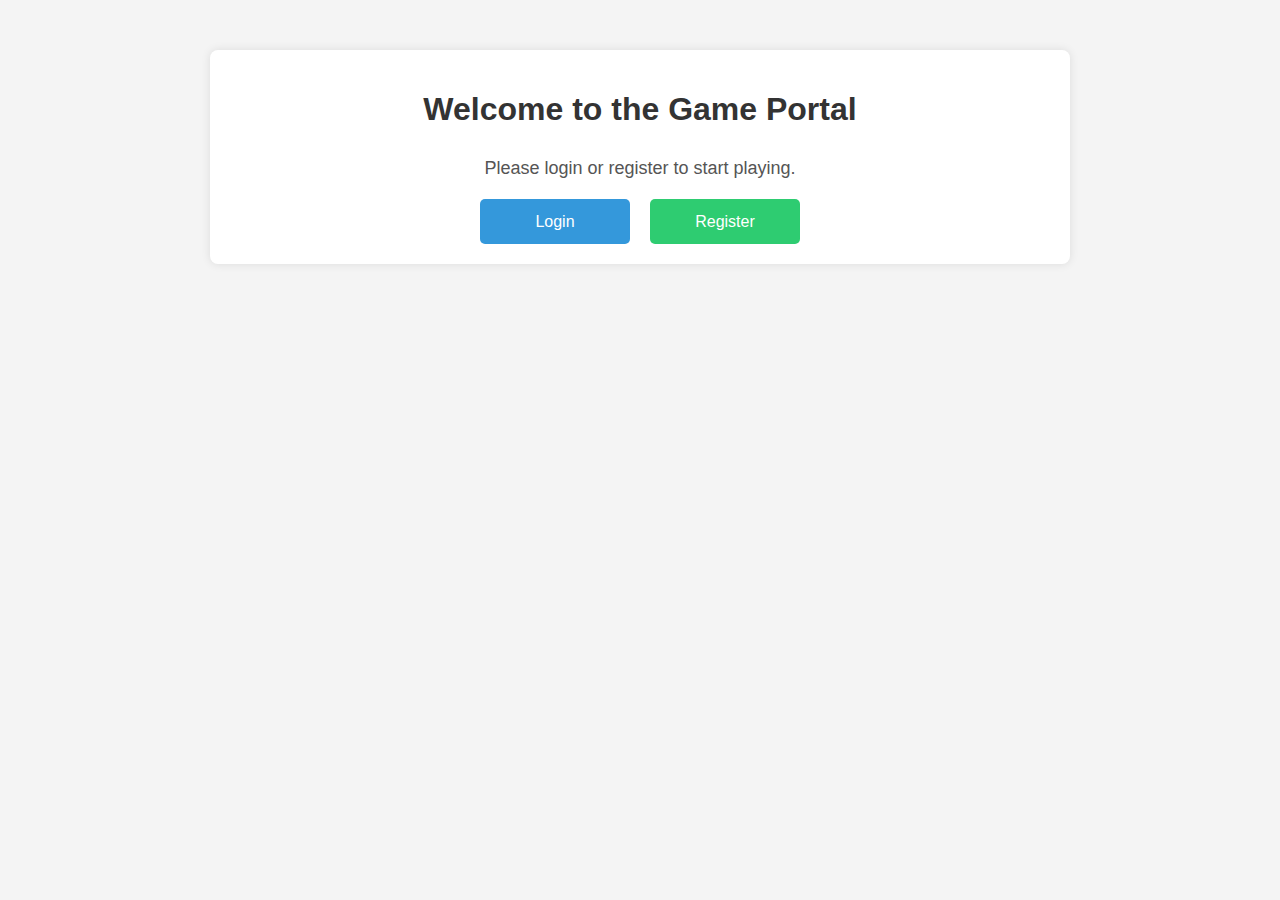
<file: Hangman/gateway/wwwroot/index.html>
<!DOCTYPE html>
<html lang="en">
<head>
  <meta charset="UTF-8">
  <meta name="viewport" content="width=device-width, initial-scale=1.0">
  <title>Welcome</title>
  <link rel="stylesheet" href="css/index.css">
</head>
<body>
  <div class="container">
    <h1>Welcome to the Game Portal</h1>
    <div class="game-container">
      <p>Please login or register to start playing.</p>
      <div class="button-group">
        <a href="login.html">
          <button class="btn login-btn">Login</button>
        </a>
        <a href="register.html">
          <button class="btn register-btn">Register</button>
        </a>
      </div>
    </div>
  </div>
</body>
</html>
</file>
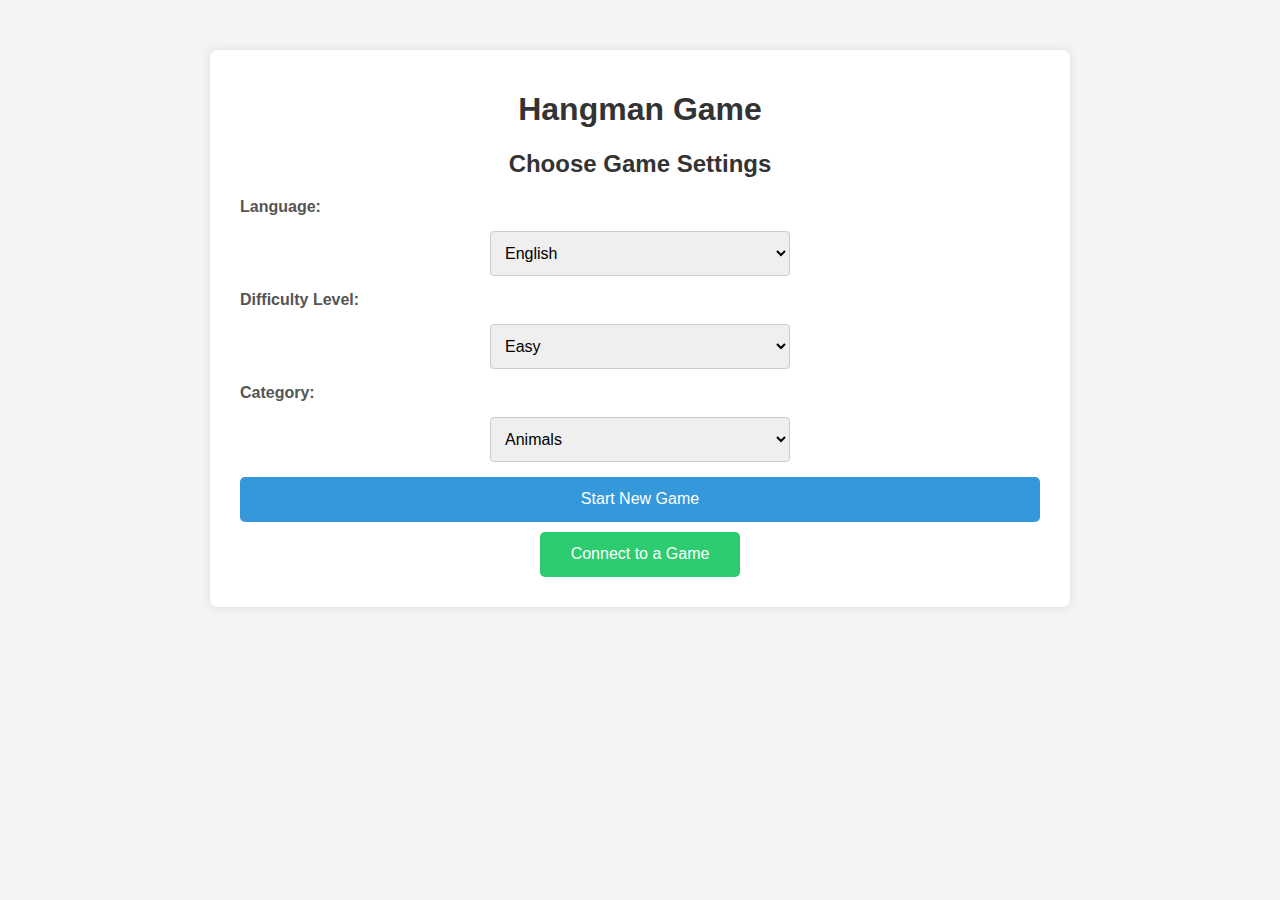
<file: Hangman/gateway/wwwroot/game.html>
<!DOCTYPE html>
<html lang="en">
<head>
  <meta charset="UTF-8">
  <meta name="viewport" content="width=device-width, initial-scale=1.0">
  <title>Hangman Game</title>
  <link rel="stylesheet" href="css/game.css">
</head>
<body>
  <div class="container">
    <h1>Hangman Game</h1>

    <div id="game-settings">
      <h2>Choose Game Settings</h2>
      <form id="settings-form">
        <label for="language">Language:</label>
        <select id="language" name="language">
          <option value="en">English</option>
          <option value="es">Spanish</option>
        </select>

        <label for="difficulty">Difficulty Level:</label>
        <select id="difficulty" name="difficulty">
          <option value="1">Easy</option>
          <option value="2">Medium</option>
          <option value="3">Hard</option>
        </select>

        <label for="category">Category:</label>
        <select id="category" name="category">
          <option value="animals">Animals</option>
          <option value="sports">Sports</option>
          <option value="movies">Movies</option>
        </select>

        <button type="submit" id="start-new-game">Start New Game</button>
      </form>

      <button id="connect-to-game" class="connect-btn">Connect to a Game</button>
    </div>

    <div id="game-area" style="display: none;">
      <h2>Current Word:</h2>
      <p id="word-template">_ _ _ _ _</p>
      <p>Attempts Left: <span id="attempts-left">6</span></p>
      <form id="guess-form">
        <input type="text" id="letter" maxlength="1" required />
        <button type="submit" id="guess-button" class="guess-btn">Guess</button>
      </form>
      <p id="game-status"></p>
      <button id="restart-game" class="restart-btn">Back to menu</button>
    </div>
  </div>

  <script src="js/game.js"></script>
</body>
</html>
</file>
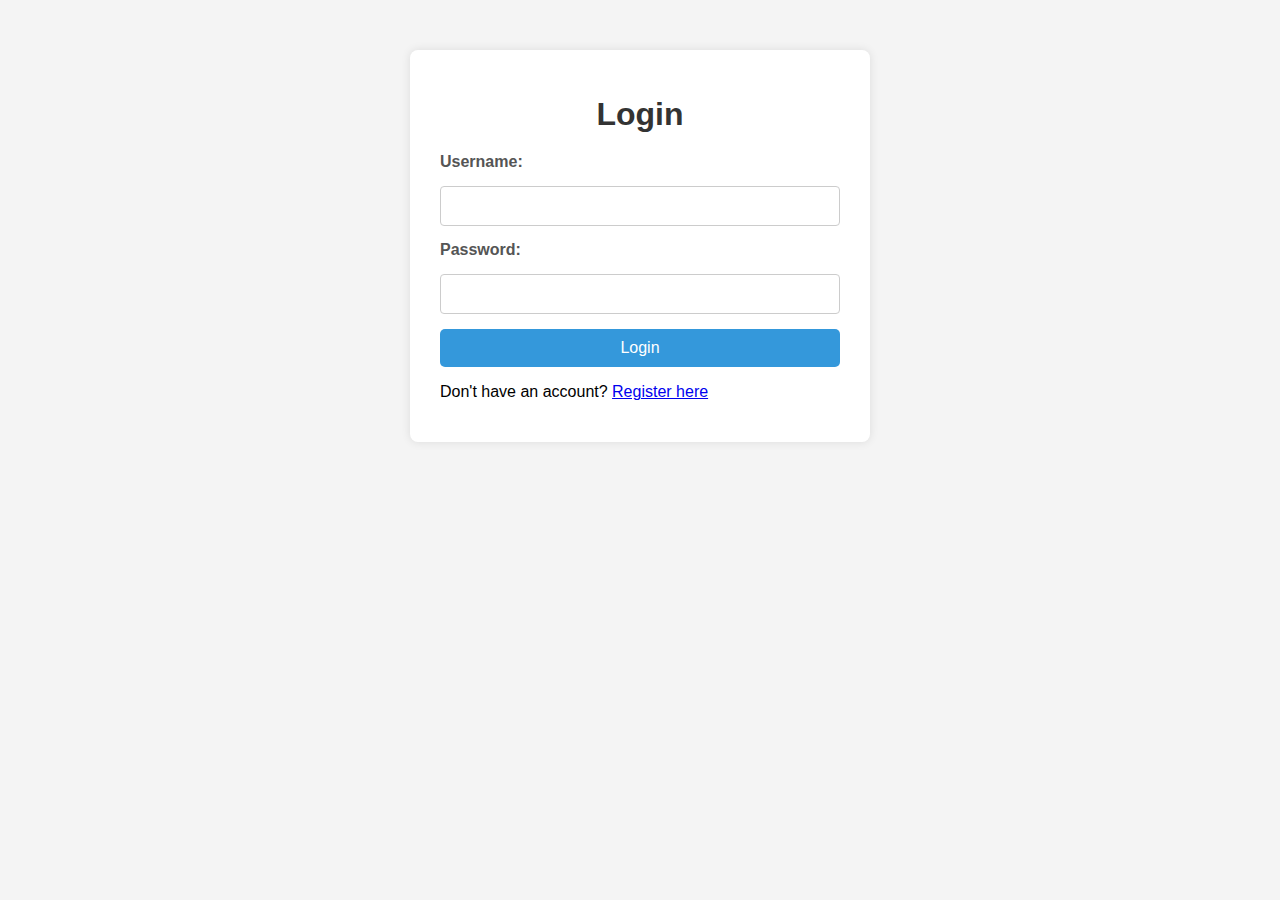
<file: Hangman/gateway/wwwroot/login.html>
<!DOCTYPE html>
<html lang="en">
<head>
  <meta charset="UTF-8">
  <meta name="viewport" content="width=device-width, initial-scale=1.0">
  <title>Login</title>
  <link rel="stylesheet" href="css/login.css">
</head>
<body>
  <div class="container">
    <h1>Login</h1>
    <form id="login-form">
      <label for="username">Username:</label>
      <input type="text" id="username" required>
      
      <label for="password">Password:</label>
      <input type="password" id="password" required>
      
      <button type="submit" class="btn login-btn">Login</button>
    </form>
    <p>Don't have an account? <a href="register.html" class="register-link">Register here</a></p>
  </div>
  <script src="js/auth.js"></script>
</body>
</html>
</file>
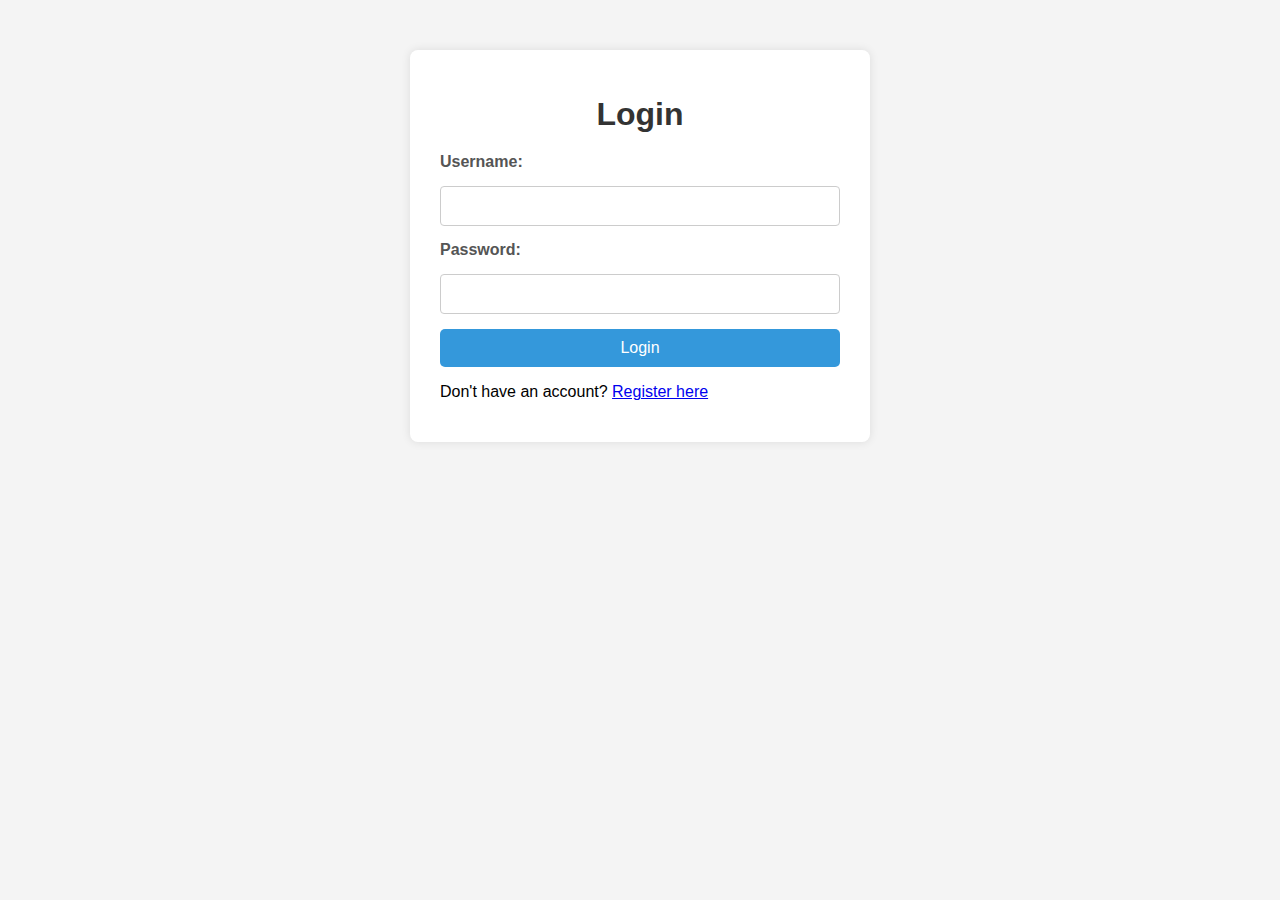
<file: Hangman/gateway/wwwroot/profile.html>
<!DOCTYPE html>
<html lang="en">
<head>
    <meta charset="UTF-8">
    <meta name="viewport" content="width=device-width, initial-scale=1.0">
    <title>User Profile</title>
    <link rel="stylesheet" href="css/profile.css">
</head>
<body>
    <div class="container">
        <div id="profile-container">
        </div>
        <div id="game-history-container">
        </div>
        <button onclick="goToGamePage()" class="back-to-game-btn">Back to Game</button>
    </div>
    <script>
        function goToGamePage() {
            window.location.href = 'game.html';
        }
    </script>
    <script src="js/profile.js"></script>
</body>
</html>
</file>
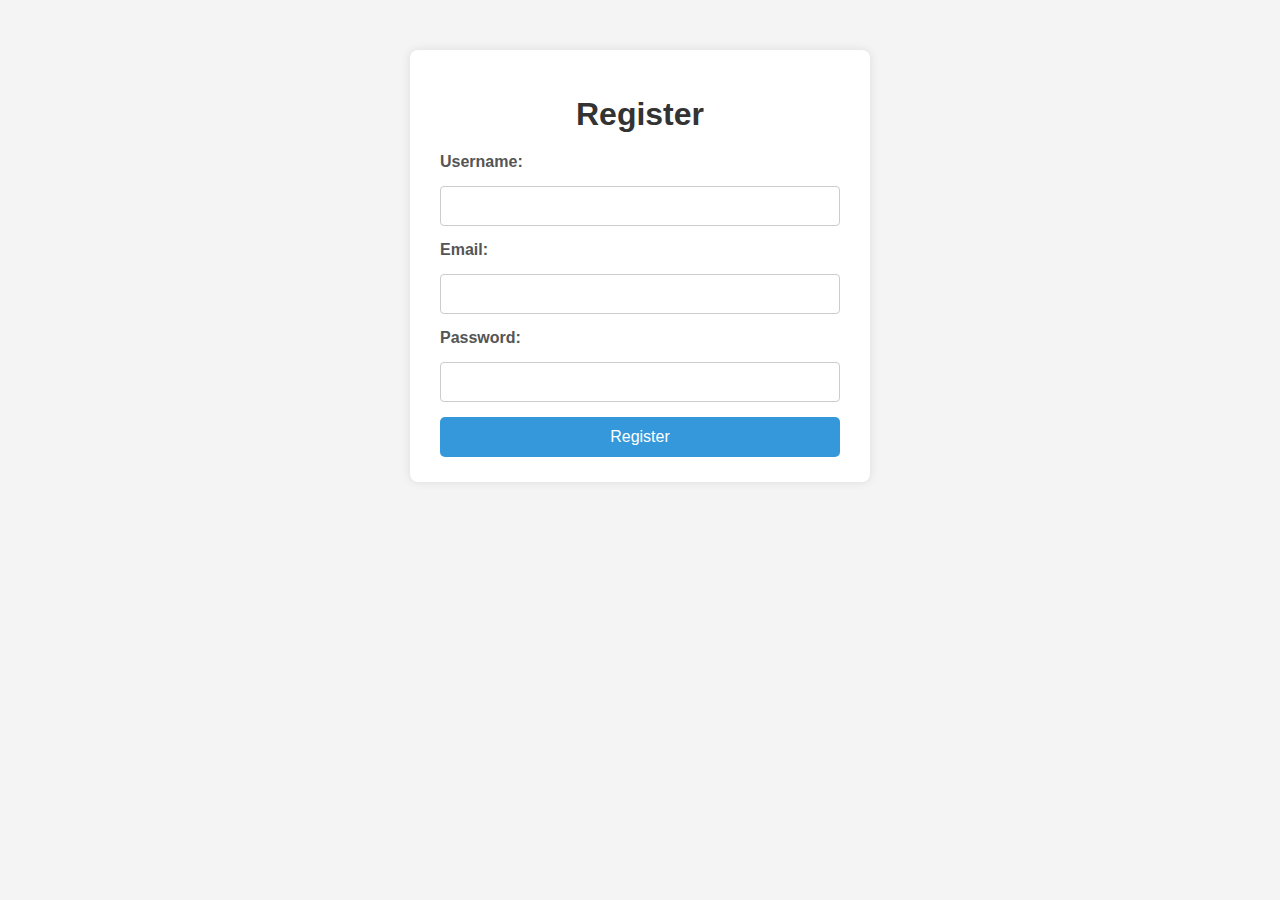
<file: Hangman/gateway/wwwroot/register.html>
<!DOCTYPE html>
<html lang="en">
<head>
  <meta charset="UTF-8">
  <meta name="viewport" content="width=device-width, initial-scale=1.0">
  <title>Register</title>
  <link rel="stylesheet" href="css/register.css">
</head>
<body>
  <div class="container">
    <h1>Register</h1>
    <form id="register-form">
      <label for="username">Username:</label>
      <input type="text" id="username" required>
      
      <label for="email">Email:</label>
      <input type="email" id="email" required>
      
      <label for="password">Password:</label>
      <input type="password" id="password" required>
      
      <button type="submit" class="btn register-btn">Register</button>
    </form>
  </div>
  <script src="js/auth.js"></script>
</body>
</html>
</file>
<file: Hangman/gateway/wwwroot/css/index.css>
body {
    font-family: Arial, sans-serif;
    background-color: #f4f4f4;
    margin: 0;
    padding: 0;
}

.container {
    width: 90%;
    max-width: 800px;
    margin: 50px auto;
    background-color: #fff;
    padding: 20px 30px;
    box-shadow: 0 0 10px rgba(0, 0, 0, 0.1);
    border-radius: 8px;
    text-align: center;
}

h1 {
    color: #333;
    margin-bottom: 30px;
}

.game-container {
    margin-top: 20px;
}

.game-container p {
    font-size: 18px;
    color: #555;
}

.button-group {
    display: flex;
    justify-content: center;
    gap: 20px;
    margin-top: 20px;
}

.btn {
    padding: 10px 20px;
    border: none;
    border-radius: 5px;
    cursor: pointer;
    font-size: 16px;
    transition: background-color 0.3s ease;
    width: 150px;
}

.btn:hover {
    background-color: #2980b9;
}

.login-btn {
    background-color: #3498db;
    color: white;
}

.register-btn {
    background-color: #2ecc71;
    color: white;
}

button.btn {
    height: 45px;
}
</file>
<file: Hangman/gateway/wwwroot/css/game.css>
body {
    font-family: Arial, sans-serif;
    background-color: #f4f4f4;
    margin: 0;
    padding: 0;
}

.container {
    width: 90%;
    max-width: 800px;
    margin: 50px auto;
    background-color: #fff;
    padding: 20px 30px;
    box-shadow: 0 0 10px rgba(0, 0, 0, 0.1);
    border-radius: 8px;
}

h1, h2 {
    text-align: center;
    color: #333;
}

#game-settings {
    margin-top: 20px;
}

#game-settings form {
    display: flex;
    flex-direction: column;
    gap: 15px;
}

#game-settings label {
    font-weight: bold;
    color: #555;
}

#game-settings select,
#game-settings input {
    padding: 10px;
    border: 1px solid #ccc;
    border-radius: 4px;
    font-size: 16px;
    width: 100%;
    max-width: 300px;
    margin: 0 auto;
}

#start-new-game {
    background-color: #3498db;
    color: white;
    padding: 10px;
    border: none;
    border-radius: 5px;
    cursor: pointer;
    font-size: 16px;
    transition: background-color 0.3s ease;
}

#start-new-game:hover {
    background-color: #2980b9;
}

.connect-btn,
.profile-btn {
    background-color: #2ecc71;
    color: white;
    padding: 10px;
    border: none;
    border-radius: 5px;
    cursor: pointer;
    font-size: 16px;
    transition: background-color 0.3s ease;
    width: 200px;
    margin: 10px auto;
    display: block;
}

.connect-btn:hover,
.profile-btn:hover {
    background-color: #27ae60;
}

a {
    text-decoration: none;
}

a button {
    all: unset;
    display: block;
    width: 100%;
    text-align: center;
    background-color: #2ecc71;
    color: white;
    padding: 10px 20px;
    border: none;
    border-radius: 5px;
    font-size: 16px;
    cursor: pointer;
    transition: background-color 0.3s ease;
}

a button:hover {
    background-color: #27ae60;
}

#game-area {
    text-align: center;
    margin-top: 30px;
}

#word-template {
    font-size: 24px;
    letter-spacing: 10px;
    margin: 20px 0;
    color: #333;
}

#attempts-left {
    font-weight: bold;
    color: #e74c3c;
}

#guess-form {
    display: flex;
    justify-content: center;
    gap: 10px;
    margin-top: 20px;
}

#guess-form input[type="text"] {
    width: 50px;
    padding: 10px;
    font-size: 18px;
    text-align: center;
    border: 1px solid #ccc;
    border-radius: 4px;
}

.guess-btn {
    background-color: #3498db;
    color: white;
    padding: 10px 20px;
    border: none;
    border-radius: 5px;
    cursor: pointer;
    font-size: 16px;
    transition: background-color 0.3s ease;
}

.guess-btn:hover {
    background-color: #2980b9;
}

#game-status {
    margin-top: 20px;
    font-size: 18px;
    color: #555;
}

.restart-btn {
    background-color: #2ecc71;
    color: white;
    padding: 10px 20px;
    border: none;
    border-radius: 5px;
    cursor: pointer;
    font-size: 16px;
    transition: background-color 0.3s ease;
    margin-top: 20px;
}

.restart-btn:hover {
    background-color: #27ae60;
}

form input,
form select,
form button {
    font-size: 16px;
    height: 45px;
}

button#start-new-game,
button.connect-btn,
button.profile-btn,
button.guess-btn,
button.restart-btn {
    height: 45px;
}
</file>
<file: Hangman/gateway/wwwroot/css/login.css>
body {
    font-family: Arial, sans-serif;
    background-color: #f4f4f4;
    margin: 0;
    padding: 0;
}

.container {
    width: 90%;
    max-width: 400px;
    margin: 50px auto;
    background-color: #fff;
    padding: 25px 30px;
    box-shadow: 0 0 10px rgba(0, 0, 0, 0.1);
    border-radius: 8px;
}

h1 {
    margin-bottom: 20px;
    color: #333;
    text-align: center;
}

form {
    display: flex;
    flex-direction: column;
    gap: 15px;
}

label {
    font-weight: bold;
    color: #555;
}

input[type="text"],
input[type="password"] {
    padding: 10px;
    border: 1px solid #ccc;
    border-radius: 4px;
    font-size: 16px;
}

.login-btn {
    background-color: #3498db;
    color: white;
    padding: 10px;
    border: none;
    border-radius: 5px;
    cursor: pointer;
    font-size: 16px;
    transition: background-color 0.3s ease;
}

.login-btn:hover {
    background-color: #2980b9;
}

.register-link {
    text-align: center;
    margin-top: 15px;
}

.register-link a {
    color: #3498db;
    text-decoration: none;
}

.register-link a:hover {
    text-decoration: underline;
}
</file>
<file: Hangman/gateway/wwwroot/css/profile.css>
body {
    font-family: Arial, sans-serif;
    background-color: #f4f4f4;
    margin: 0;
    padding: 0;
}

.container {
    width: 90%;
    max-width: 800px;
    margin: 50px auto;
    background-color: #fff;
    padding: 20px 30px;
    box-shadow: 0 0 10px rgba(0, 0, 0, 0.1);
    border-radius: 8px;
}

h1, h2 {
    text-align: center;
    color: #333;
}

.button-group {
    display: flex;
    justify-content: center;
    gap: 20px;
    margin-top: 20px;
}

.btn {
    padding: 10px 20px;
    border: none;
    border-radius: 5px;
    cursor: pointer;
    font-size: 16px;
    transition: background-color 0.3s ease;
}

.btn:hover {
    background-color: #2980b9;
}

.back-to-game-btn,
.connect-btn,
.profile-btn,
.guess-btn,
.restart-btn {
    background-color: #3498db;
    color: white;
    margin-top: 20px;
}

.back-to-game-btn:hover,
.connect-btn:hover,
.profile-btn:hover,
.guess-btn:hover,
.restart-btn:hover {
    background-color: #2980b9;
}

#profile-container {
    margin-top: 20px;
}

#profile-container p {
    font-size: 18px;
    color: #555;
}

#game-history-container {
    margin-top: 30px;
}

#game-history-container h2 {
    color: #444;
}

#game-history-container ul {
    list-style-type: none;
    padding: 0;
}

#game-history-container li {
    background-color: #f9f9f9;
    margin-bottom: 10px;
    padding: 10px;
    border-left: 4px solid #3498db;
}
</file>
<file: Hangman/gateway/wwwroot/css/register.css>
body {
    font-family: Arial, sans-serif;
    background-color: #f4f4f4;
    margin: 0;
    padding: 0;
}

.container {
    width: 90%;
    max-width: 400px;
    margin: 50px auto;
    background-color: #fff;
    padding: 25px 30px;
    box-shadow: 0 0 10px rgba(0, 0, 0, 0.1);
    border-radius: 8px;
}

h1 {
    margin-bottom: 20px;
    color: #333;
    text-align: center;
}

form {
    display: flex;
    flex-direction: column;
    gap: 15px;
}

label {
    font-weight: bold;
    color: #555;
}

input[type="text"],
input[type="email"],
input[type="password"] {
    padding: 10px;
    border: 1px solid #ccc;
    border-radius: 4px;
    font-size: 16px;
}

.register-btn {
    background-color: #3498db;
    color: white;
    padding: 10px;
    border: none;
    border-radius: 5px;
    cursor: pointer;
    font-size: 16px;
    transition: background-color 0.3s ease;
}

.register-btn:hover {
    background-color: #2980b9;
}

button.register-btn {
    height: 40px;
}
</file>
